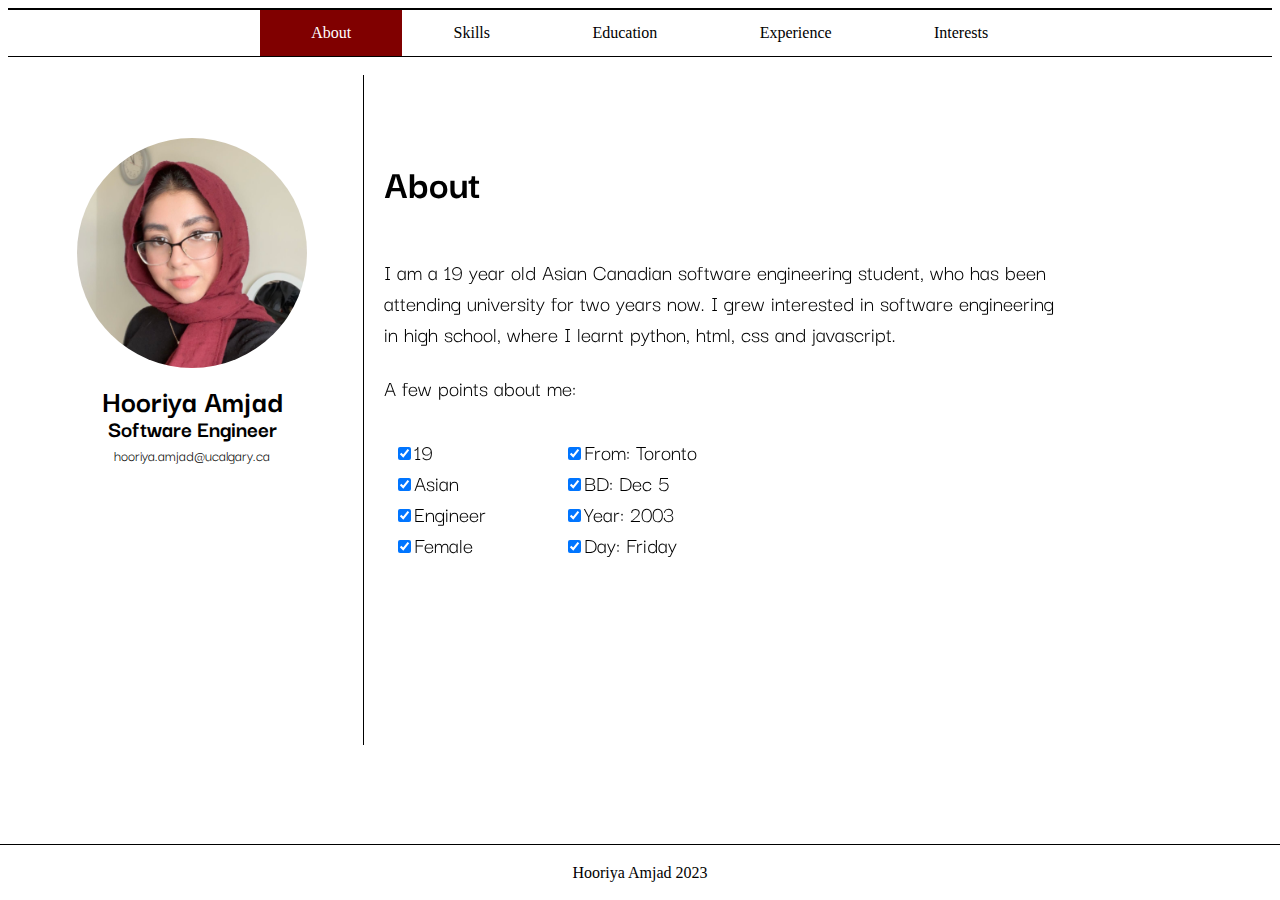
<file: index.html>
<!DOCTYPE html>
<html lang="en-US">
    <head>
        <meta charset="utf-8">
        <meta name="viewport" content="width=device-width">
        <link rel="stylesheet" href="style.css" />
        <link href='https://fonts.googleapis.com/css?family=Darker Grotesque' rel='stylesheet'>
        <title>About</title>
    </head>
    <body>
        
        
        <div class="nav-border"> 
            <ul class="a">
                <li class="b"><a class="c active" onclick="window.location.href = 'index.html';">About</a></li>
                <li class="b"><a class="c" onclick="window.location.href = 'skills.html';">Skills</a></li>
                <li class="b"><a class="c" onclick="window.location.href = 'education.html';">Education</a></li>
                <li class="b"><a class="c" onclick="window.location.href = 'experience.html';">Experience</a></li>
                <li class="b"><a class="c" onclick="window.location.href = 'interests.html';">Interests</a></li>
              </ul>
        </div>

        <div class="split-left" >

            <div class="circular--portrait">
                <img src="IMG_6850.JPG" alt="Hooriya Amjad"> <br><br>
            </div>

            <div class="name-block"> 
                <header>
                    <h1>Hooriya Amjad</h1>
                </header>
                <header class="header-margin"> 
                    <h2>Software Engineer</h2>
                </header>
                <p class="p-margin">hooriya.amjad@ucalgary.ca</p>
            </div>

        </div>
       
        <div class="split-right">

            <header class="title-block">
                <h1>About</h1>
            </header>

            <div class="info-block"> 

            <p>
                I am a 19 year old Asian Canadian software engineering student, 
                who has been attending university for two years now. I grew 
                interested in software engineering in high school, where I learnt 
                python, html, css and javascript.
            </p>

            <p>
                A few points about me: 
            </p>
            
            <div class="checkbox-style"> 
                <label class="checkbox">
                    <input type="checkbox" checked>19
                </label><br>
                <label class="checkbox">
                    <input type="checkbox" checked>Asian
                </label><br>
                <label class="checkbox">
                    <input type="checkbox" checked>Engineer
                </label><br>
                <label class="checkbox">
                    <input type="checkbox" checked>Female
                </label><br>
            </div>

            <div class="checkbox-style">
                <label class="checkbox">
                    <input type="checkbox" checked>From: Toronto
                </label><br>
                <label class="checkbox">
                    <input type="checkbox" checked>BD: Dec 5
                </label><br>
                <label class="checkbox">
                    <input type="checkbox" checked>Year: 2003
                </label><br>
                <label class="checkbox">
                    <input type="checkbox" checked>Day: Friday
                </label><br>
            </div>
            </div>

        </div>

        <div class="bottom">
            Hooriya Amjad 2023
        </div>

    </body>
</html>
</file>
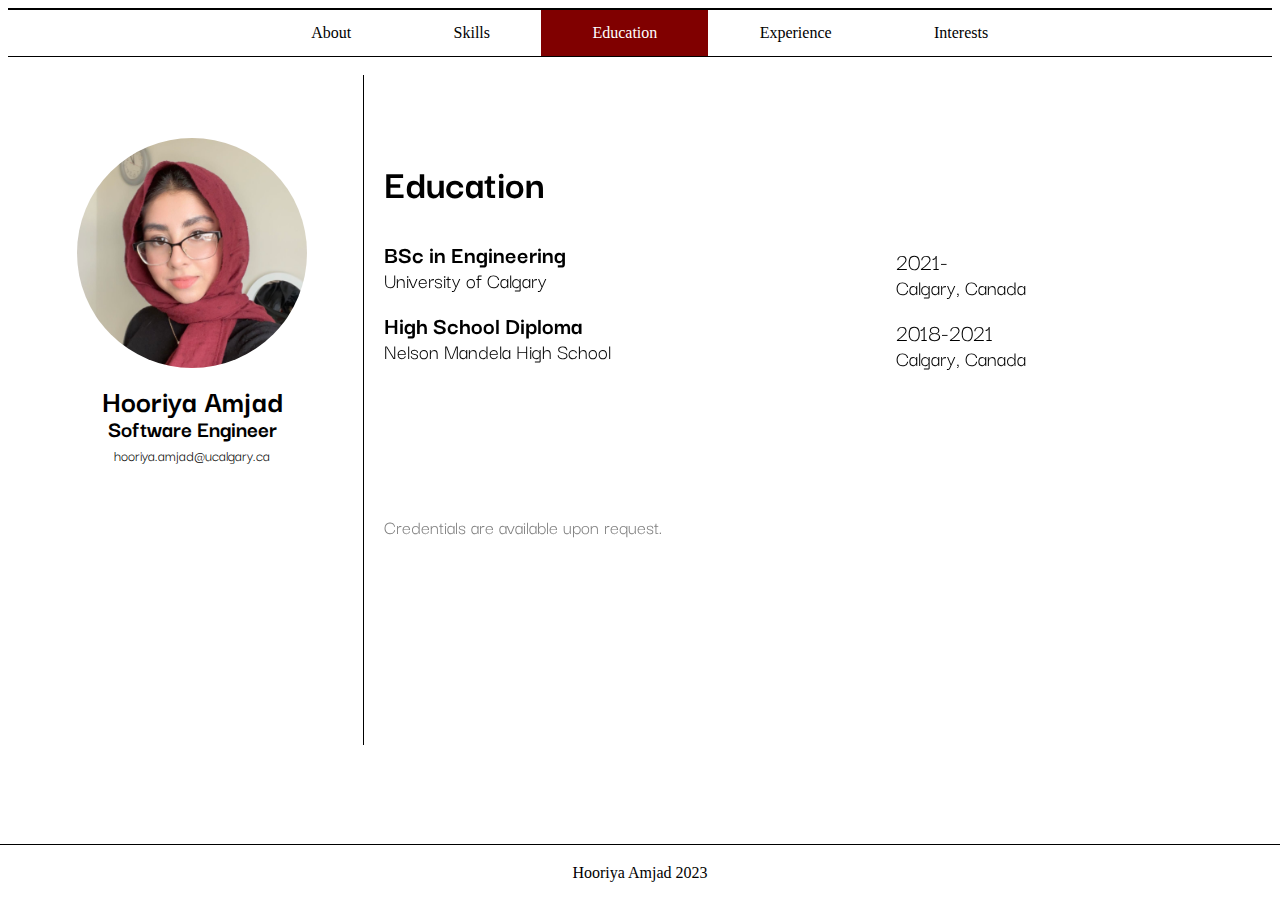
<file: education.html>
<!DOCTYPE html>
<html lang="en-US">
    <head>
        <meta charset="utf-8">
        <meta name="viewport" content="width=device-width">
        <link rel="stylesheet" href="style.css" />
        <link href='https://fonts.googleapis.com/css?family=Darker Grotesque' rel='stylesheet'>
        <title>Education</title>
    </head>

    <body>
        
        <div class="nav-border"> 
            <ul class="a">
                <li class="b"><a class="c" onclick="window.location.href = 'index.html';">About</a></li>
                <li class="b"><a class="c" onclick="window.location.href = 'skills.html';">Skills</a></li>
                <li class="b"><a class="c active" onclick="window.location.href = 'education.html';">Education</a></li>
                <li class="b"><a class="c" onclick="window.location.href = 'experience.html';">Experience</a></li>
                <li class="b"><a class="c" onclick="window.location.href = 'interests.html';">Interests</a></li>
              </ul>
        </div>

        <div class="split-left" >

            <div class="circular--portrait">
                <img src="IMG_6850.JPG" alt="Hooriya Amjad"> <br><br>
            </div>

            <div class="name-block"> 
                <header>
                    <h1>Hooriya Amjad</h1>
                </header>
                <header class="header-margin"> 
                    <h2>Software Engineer</h2>
                </header>
                <p class="p-margin">hooriya.amjad@ucalgary.ca</p>
            </div>

        </div>

        <div class="split-right" >

            <header class="title-block">
                <h1>Education</h1>
            </header>
            
            <div class="exp-edu">
                <h1 class="bachelor">
                    BSc in Engineering
                </h1>
                <p class="edu-info">University of Calgary</p>
                <h1 class="diploma">
                    High School Diploma
                </h1>
                <p class="edu-info">Nelson Mandela High School</p>
            </div>

            <div class="year">
                <p class="bach-info">2021-</p>
                <p class="edu-location">Calgary, Canada</p>
                <p class="dip-info">2018-2021</p>
                <p class="edu-location">Calgary, Canada</p>
            </div>
            
            <div class="credentials">
                <p>
                Credentials are available upon request.
                </p>
            </div>

        </div>

        <div class="bottom">
            Hooriya Amjad 2023
        </div>

    </body>
</html>
</file>
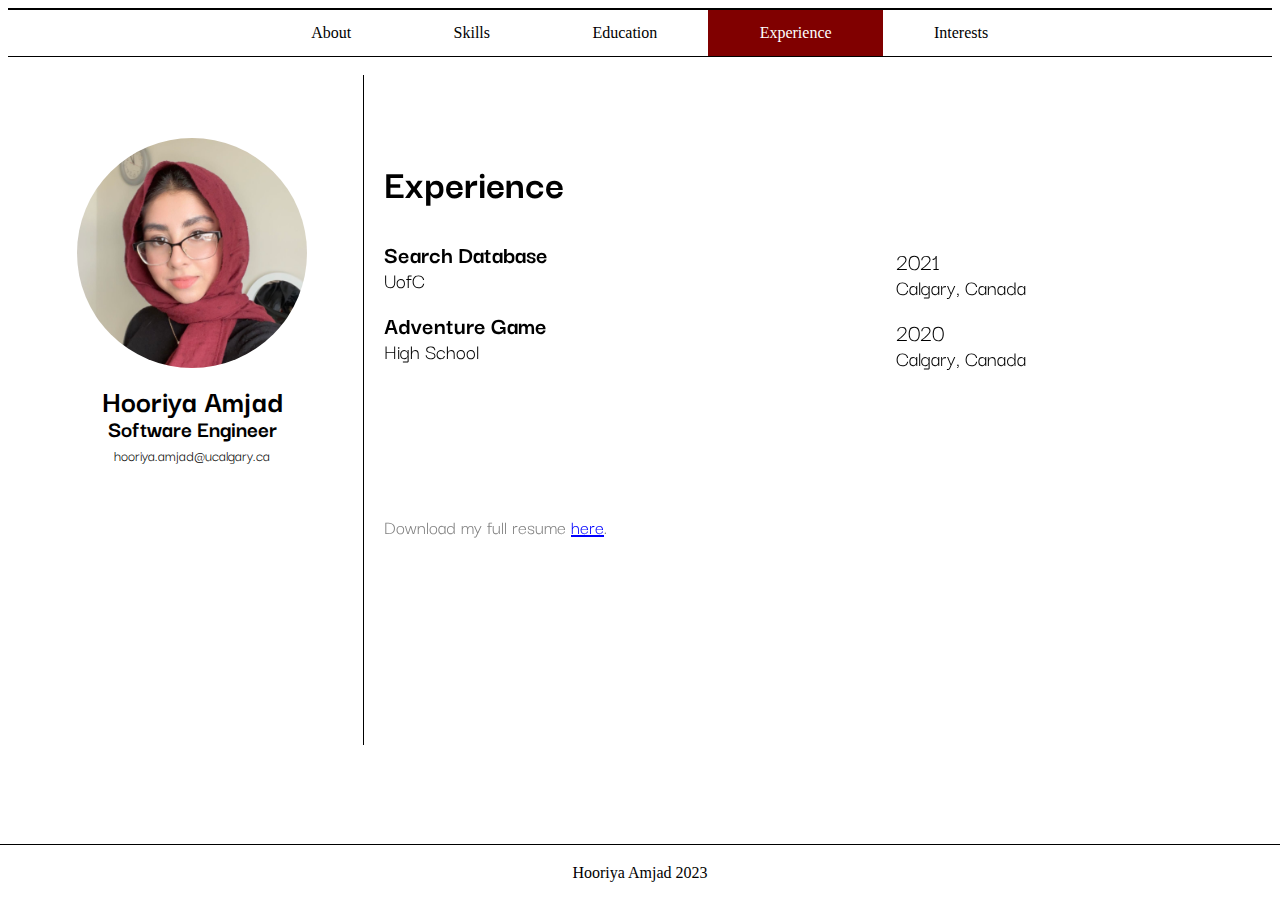
<file: experience.html>
<!DOCTYPE html>
<html lang="en-US">
    <head>
        <meta charset="utf-8">
        <meta name="viewport" content="width=device-width">
        <link rel="stylesheet" href="style.css" />
        <link href='https://fonts.googleapis.com/css?family=Darker Grotesque' rel='stylesheet'>
        <title>Experience</title>
    </head>

    <body>
        
        <div class="nav-border"> 
            <ul class="a">
                <li class="b"><a class="c" onclick="window.location.href = 'index.html';">About</a></li>
                <li class="b"><a class="c" onclick="window.location.href = 'skills.html';">Skills</a></li>
                <li class="b"><a class="c" onclick="window.location.href = 'education.html';">Education</a></li>
                <li class="b"><a class="c active" onclick="window.location.href = 'experience.html';">Experience</a></li>
                <li class="b"><a class="c" onclick="window.location.href = 'interests.html';">Interests</a></li>
              </ul>
        </div>

        <div class="split-left" >

            <div class="circular--portrait">
                <img src="IMG_6850.JPG" alt="Hooriya Amjad"> <br><br>
            </div>

            <div class="name-block"> 
                <header>
                    <h1>Hooriya Amjad</h1>
                </header>
                <header class="header-margin"> 
                    <h2>Software Engineer</h2>
                </header>
                <p class="p-margin">hooriya.amjad@ucalgary.ca</p>
            </div>

        </div>

        <div class="split-right" >

            <header class="title-block">
                <h1>Experience</h1>
            </header>
            
            <div class="exp-edu">
                <h1 class="bachelor">
                    Search Database
                </h1>
                <p class="edu-info">UofC</p>
                <h1 class="diploma">
                    Adventure Game
                </h1>
                <p class="edu-info">High School</p>
            </div>

            <div class="year">
                <p class="bach-info">2021</p>
                <p class="edu-location">Calgary, Canada</p>
                <p class="dip-info">2020</p>
                <p class="edu-location">Calgary, Canada</p>
            </div>

            <div class="credentials">
                <p>
                    Download my full resume 
                    <a class="links" target= "_blank" 
                    href="https://postimg.cc/RqYCMyFw">here</a>.
                </p>
            </div>

        </div>
        <div class="bottom">
            Hooriya Amjad 2023
        </div>

    </body>
</html>
</file>
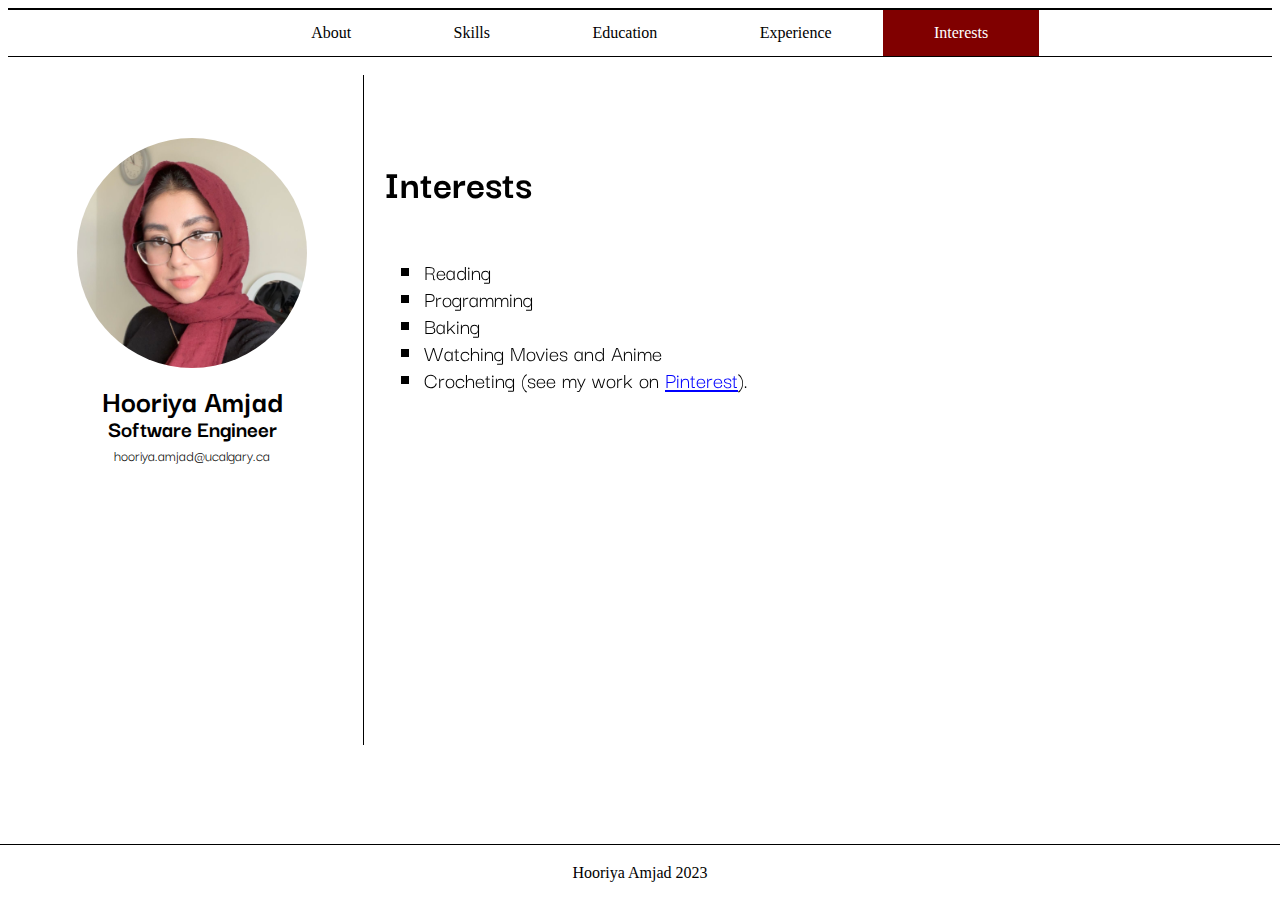
<file: interests.html>
<!DOCTYPE html>
<html lang="en-US">
    <head>
        <meta charset="utf-8">
        <meta name="viewport" content="width=device-width">
        <link rel="stylesheet" href="style.css" />
        <link href='https://fonts.googleapis.com/css?family=Darker Grotesque' rel='stylesheet'>
        <title>Interests</title>
    </head>

    <body>
        
        <div class="nav-border"> 
            <ul class="a">
                <li class="b"><a class="c" onclick="window.location.href = 'index.html';">About</a></li>
                <li class="b"><a class="c" onclick="window.location.href = 'skills.html';">Skills</a></li>
                <li class="b"><a class="c" onclick="window.location.href = 'education.html';">Education</a></li>
                <li class="b"><a class="c" onclick="window.location.href = 'experience.html';">Experience</a></li>
                <li class="b"><a class="c active" onclick="window.location.href = 'interests.html';">Interests</a></li>
              </ul>
        </div>

        <div class="split-left" >

            <div class="circular--portrait">
                <img src="IMG_6850.JPG" alt="Hooriya Amjad"> <br><br>
            </div>

            <div class="name-block"> 
                <header>
                    <h1>Hooriya Amjad</h1>
                </header>
                <header class="header-margin"> 
                    <h2>Software Engineer</h2>
                </header>
                <p class="p-margin">hooriya.amjad@ucalgary.ca</p>
            </div>

        </div>

        <div class="split-right" >

            <header class="title-block">
                <h1>Interests</h1>
            </header>
            
            <div class="info-block">
                <ul class="b">
                    <li class="first-point">Reading</li>
                    <li class="points">Programming</li>
                    <li class="points">Baking</li>
                    <li class="points">Watching Movies and Anime</li>
                    <li class="points">
                        Crocheting (see my work on 
                        <a class="links" target= "_blank" href="https://www.pinterest.ca/">Pinterest</a>).
                    </li>
                </ul>
            </div>
        </div>

        <div class="bottom">
            Hooriya Amjad 2023
        </div>
       

    </body>
</html>
</file>
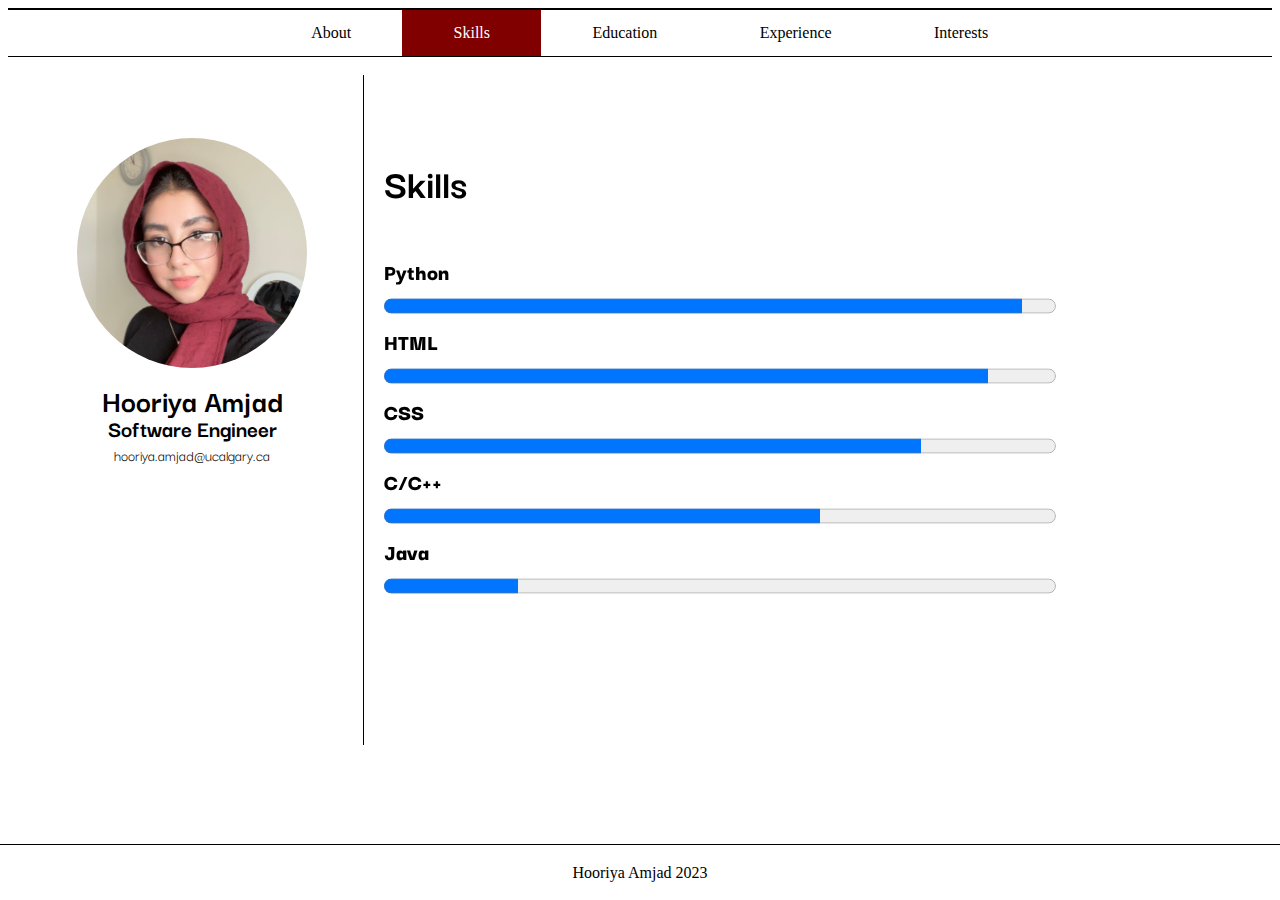
<file: skills.html>
<!DOCTYPE html>
<html lang="en-US">
    <head>
        <meta charset="utf-8">
        <meta name="viewport" content="width=device-width">
        <link rel="stylesheet" href="style.css" />
        <link href='https://fonts.googleapis.com/css?family=Darker Grotesque' rel='stylesheet'>
        <title>Skills</title>
    </head>

    <body>
        
        
        <div class="nav-border"> 
            <ul class="a">
                <li class="b"><a class="c" onclick="window.location.href = 'index.html';">About</a></li>
                <li class="b"><a class="c active" onclick="window.location.href = 'skills.html';">Skills</a></li>
                <li class="b"><a class="c" onclick="window.location.href = 'education.html';">Education</a></li>
                <li class="b"><a class="c" onclick="window.location.href = 'experience.html';">Experience</a></li>
                <li class="b"><a class="c" onclick="window.location.href = 'interests.html';">Interests</a></li>
              </ul>
        </div>

        <div class="split-left" >

            <div class="circular--portrait">
                <img src="IMG_6850.JPG" alt="Hooriya Amjad"> <br><br>
            </div>

            <div class="name-block"> 
                <header>
                    <h1>Hooriya Amjad</h1>
                </header>
                <header class="header-margin"> 
                    <h2>Software Engineer</h2>
                </header>
                <p class="p-margin">hooriya.amjad@ucalgary.ca</p>
            </div>

        </div>

        <div class="split-right" >

            <header class="title-block">
                <h1>Skills</h1>
            </header>
            
            <div class="info-block">
                <p class="skills-list"> Python </p>
                <progress class="progress-bar" value="95" max="100"> 95% </progress>
                <p class="skills-list"> HTML </p>
                <progress class="progress-bar" value="90" max="100"> 90% </progress>
                <p class="skills-list"> CSS </p>
                <progress class="progress-bar" value="80" max="100"> 80% </progress>
                <p class="skills-list"> C/C++ </p>
                <progress class="progress-bar" value="65" max="100"> 65% </progress>
                <p class="skills-list"> Java </p>
                <progress class="progress-bar" value="20" max="100"> 20% </progress>
            </div>

        </div>

        <div class="bottom">
            Hooriya Amjad 2023
        </div>

    </body>
</html>
</file>
<file: style.css>
.circular--portrait { 
    position: relative; 
    width: 230px; 
    height: 230px; 
    top: 60px;
    margin-left: auto;
    margin-right: auto;
    overflow: hidden; 
    border-radius: 50%; 
} 
    
.circular--portrait img { 
    width: 100%; 
    height: 100%; 
}

.split-left {
    height: 90%;
    width: 30%;
    block-size: 660px;
    position: fixed;
    z-index: 1;
    top: 68px;
    overflow-x: hidden;
    padding-top: 10px;
    left: 0;
    background-color: white;
} 

.split-right {
    height: 90%;
    width: 70%;
    block-size: 620px;
    position: fixed;
    z-index: 1;
    top: 75px;
    overflow-x: hidden;
    padding-top: 50px;
    padding-left: 20px;
    right: 0;
    background-color: white;
    border-left: 0.5px solid black;
    }

.bottom {
    display: flex;
    justify-content: center;
    align-items: center;
    position: fixed;
    bottom: 0;
    left: 0;
    right: 0;
    margin-left: auto;
    margin-right: auto;
    margin-top: 20px;
    block-size: 55px;
    background-color: white;
    border-top: 0.5px solid black;
}

.name-block {
    block-size: 150px;
    text-align: center;
    background-color: white;
    margin-top: 70px;
    font-family: 'Darker Grotesque';
}

.title-block {
    block-size: 80px;
    text-align: left;
    background-color: white;
    margin-top: 20px;
    font-family: 'Darker Grotesque';
    background-color: white;
    font-size: 21px;
}

.info-block {
    block-size: 450px;
    width: 75%;
    text-align: left;
    background-color: white;
    font-family: 'Darker Grotesque';
    font-size: 23px;
}

.header-margin {
    margin-top: -30px;
}

.p-margin {
    margin-top: -20px;
}

.checkbox-style {
    width: 150px;
    float: left; 
    height:100px; 
    margin:10px;
}

.skills-headers {
    font-size: 28px; 
    font-family: 'Darker Grotesque';
    margin-bottom: -15px; 
    margin-top: 3px;
}

.skills-list {
    margin-bottom: -15px;
    font-weight: 900;
}

.progress-bar {
    margin-top: 10px; 
    margin-bottom: -20px;
    height: 30px; 
    width: 100%;
}

.bachelor {
    font-size: 25px; 
    margin-bottom: -15px; 
    margin-top: 3px;
    font-family: 'Darker Grotesque';
}

.bach-info {
    font-size: 25px; 
    margin-bottom: -15px; 
    margin-top: 10px;
    font-family: 'Darker Grotesque';
}

.diploma {
    font-size: 25px; 
    margin-bottom: -15px; 
    margin-top: -10px;
    font-family: 'Darker Grotesque';
}

.dip-info {
    font-size: 25px;
    margin-bottom: -15px; 
    margin-top: -10px;
    font-family: 'Darker Grotesque'
}

.edu-info {
    font-size: 22px; 
    margin-top: 10px;
    font-family: 'Darker Grotesque';
}

.edu-location {
    font-size: 22px; 
    margin-top: 10px;
    width: 30vw;
    font-family: 'Darker Grotesque';
}

.credentials {
    width: 100%; 
    margin-top: 280px;
    font-size: 20px; 
    margin-bottom: -15px; 
    color: grey;
    font-family: 'Darker Grotesque'
}

.year {
    float: left; 
    width: 25vw;
}

.exp-edu {
    float: left; 
    width: 40vw;
}

ul.a {
    list-style-type: none;
    margin: 0;
    padding-left: calc(90vw - 900px);;
    overflow: hidden;
    background-color: white;
}

li.b {
    float: left;
}

.c{
    display: block;
    color: black;
    text-align: center;
    padding: 14px 4vw;
    text-decoration: none;
}

.c:hover:not(.active) {
    background-color: lightgray;
}

.active {
    background-color: maroon;
    color: white; 
}

.nav-border {
    border-bottom: 0.5px solid black;
    border-top: 2px solid black;
}

ul.b {
    list-style-type: square;
}

.first-point {
    font-size: 23px; 
    margin-bottom: -19px; 
    margin-top: 3px;
}

.points {
    font-size: 23px; 
    margin-bottom: -19px; 
    margin-top: 15px;
}

.links {
    color: blue;
}

@media screen and (max-width: 950px){
    .split-left {
        width: 100%; 
        height: auto;
        position: relative; 
        border-bottom: 0.5px solid black;
    }
    .split-right {
        width: 100%;
        margin-left: 0; 
        margin: 0 -50px;
        flex: 1;
        align-self: center;
        position: static;
        padding-left: 50px;
    }
}
</file>
